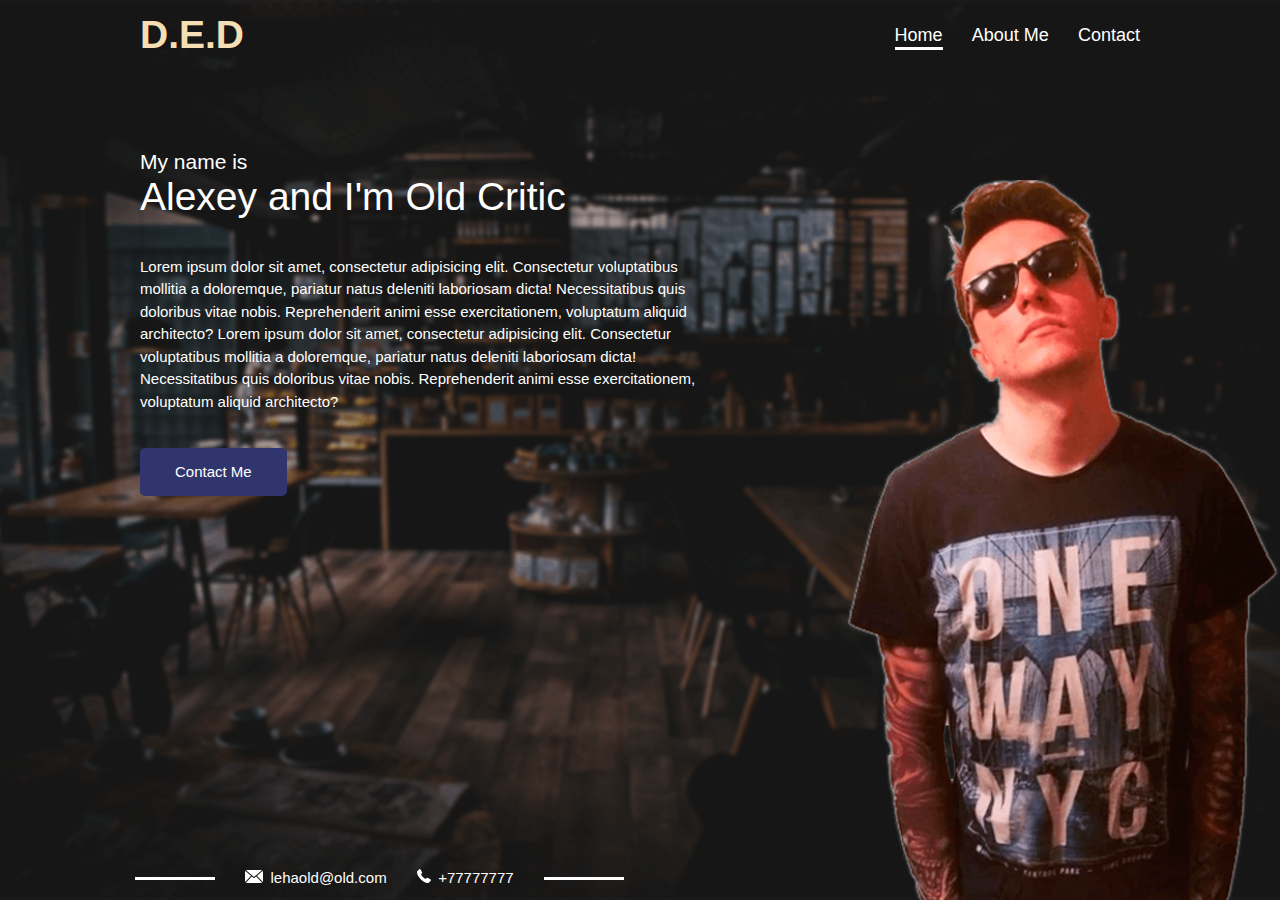
<file: index.html>
<!DOCTYPE html>
<html lang="en">
<head>
    <meta charset="UTF-8">
    <meta http-equiv="X-UA-Compatible" content="IE=edge">
    <meta name="viewport" content="width=device-width, initial-scale=1.0">
    <link rel="stylesheet" href="./css/normalize.css">
    <link rel="stylesheet" href="./css/reset.css">
    <link rel="stylesheet" href="./css/style.css">
    <meta name="description" content="Сайт о кофейном критике">
    <title>Alexey Old Critic</title>
</head>
<body>
    <!-- Page -->
    <div class="page">
        <header class="header">
            <div class="container">
                <!-- Header -->
                <div class="header-inner">
                    <div class="header-brand">D.E.D</div>
                    <nav class="header-nav">
                        <a href="#" class="nav-item active-line">Home</a>
                        <a href="about.html" class="nav-item">About Me</a>
                        <a href="contact.html" class="nav-item">Contact</a>
                    </nav>
                </div><!--/.header-inner-->
            </div><!--/.container-->
        </header>
    
        <main class="main-content">
            <div class="container">
                <!-- Content -->
                <div class="content">
                    <div class="content-header">
                        <h2 class="content-subtitle">My name is</h2>
                        <h1 class="content-title">Alexey and I'm Old Critic</h1>
                    </div>
                    <div class="content-text">
                        <p class="text">Lorem ipsum dolor sit amet, consectetur adipisicing elit. Consectetur voluptatibus mollitia a doloremque, pariatur natus deleniti laboriosam dicta! Necessitatibus quis doloribus vitae nobis. Reprehenderit animi esse exercitationem, voluptatum aliquid architecto?
                        Lorem ipsum dolor sit amet, consectetur adipisicing elit. Consectetur voluptatibus mollitia a doloremque, pariatur natus deleniti laboriosam dicta! Necessitatibus quis doloribus vitae nobis. Reprehenderit animi esse exercitationem, voluptatum aliquid architecto?
                        </p>
                    </div>
                    <a class="btn" href="contact.html">Contact Me</a>
                </div><!--/.content-->
            </div><!--/.container-->
        </main><!--/.main-content-->

        <footer class="footer">
            <div class="container">
                <div class="contacts">
                    <a class="contacts-link" href="mailto:ivladfe50991@gmail.com">
                        <img class="contacts-icon" src="./img/mail.png" alt="mail_icon">lehaold@old.com</a>
                    <a class="contacts-link" href="tel:+77777777">
                        <img class="contacts-icon" src="./img/tel.png" alt="mail_icon">+77777777</a>
                </div><!--/.contacts-->
            </div><!--/.container-->
        </footer>

        <!-- Img on page -->
        <img class="author" src="./img/ded-img.png" alt="Img">

    </div><!--/.page-->
</body>
</html>
</file>
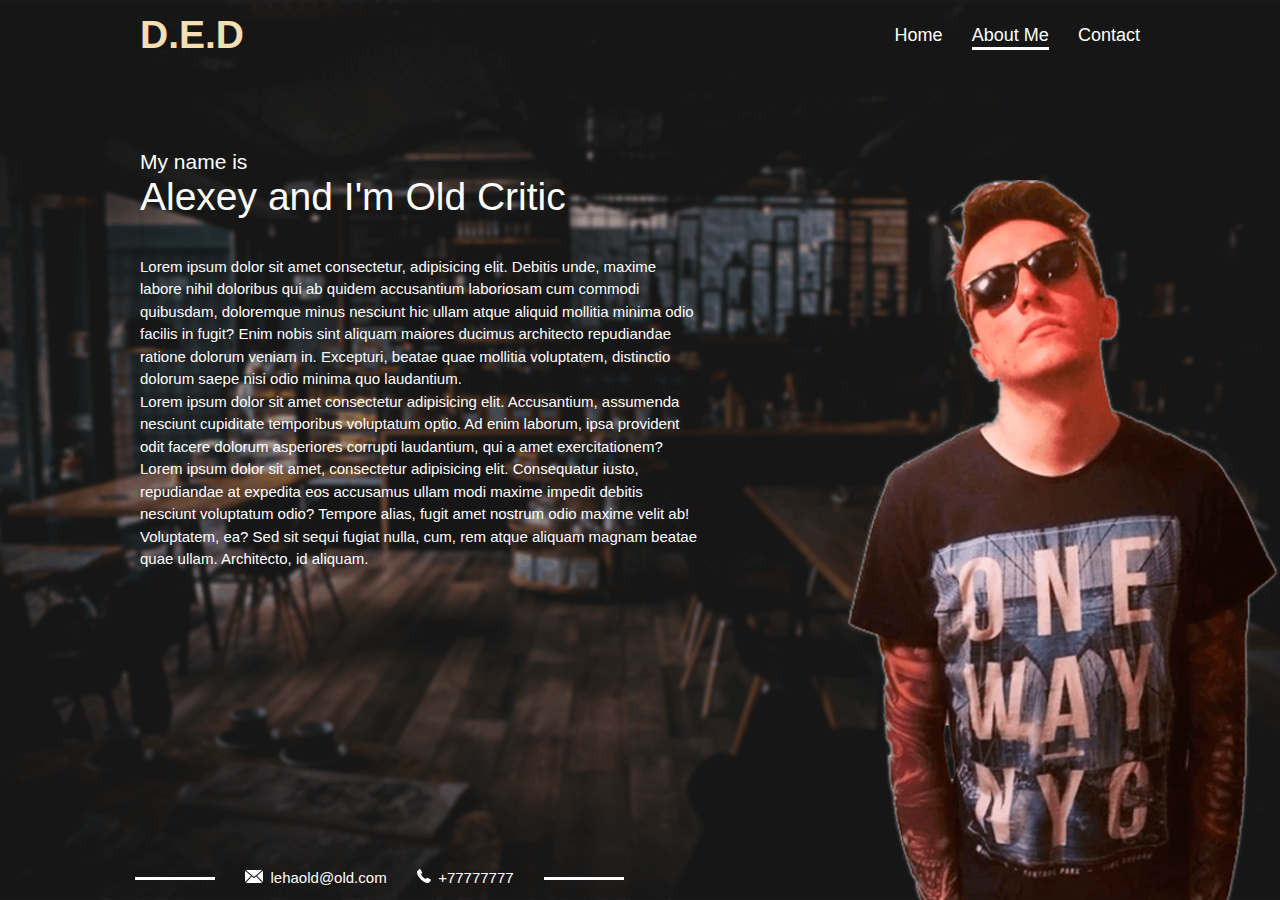
<file: about.html>
<!DOCTYPE html>
<html lang="en">
<head>
    <meta charset="UTF-8">
    <meta http-equiv="X-UA-Compatible" content="IE=edge">
    <meta name="viewport" content="width=device-width, initial-scale=1.0">
    <link rel="stylesheet" href="./css/normalize.css">
    <link rel="stylesheet" href="./css/reset.css">
    <link rel="stylesheet" href="./css/style.css">
    <title>About me</title>
</head>
<body>
    <div class="page">
        <header class="header">
            <div class="container">
                <div class="header-inner">
                    <div class="header-brand">D.E.D</div>
                    <nav class="header-nav">
                        <a href="index.html" class="nav-item">Home</a>
                        <a href="#" class="nav-item active-line">About Me</a>
                        <a href="contact.html" class="nav-item">Contact</a>
                    </nav>
                </div><!--/.header-inner-->
            </div><!--/.container-->
        </header>
    
        <main class="main-content">
            <div class="container">
                <!-- Content -->
                <div class="content">
                    <div class="content-header">
                        <h2 class="content-subtitle">My name is</h2>
                        <h1 class="content-title">Alexey and I'm Old Critic</h1>
                    </div><!--/.content-header-->
                    <div class="content-text">
                        <p class="text">
                            Lorem ipsum dolor sit amet consectetur, adipisicing elit. Debitis unde, maxime labore nihil doloribus qui ab quidem accusantium laboriosam cum commodi quibusdam, doloremque minus nesciunt hic ullam atque aliquid mollitia minima odio facilis in fugit? Enim nobis sint aliquam maiores ducimus architecto repudiandae ratione dolorum veniam in. Excepturi, beatae quae mollitia voluptatem, distinctio dolorum saepe nisi odio minima quo laudantium.
                        </p>
                        <p class="text">
                            Lorem ipsum dolor sit amet consectetur adipisicing elit. Accusantium, assumenda nesciunt cupiditate temporibus voluptatum optio. Ad enim laborum, ipsa provident odit facere dolorum asperiores corrupti laudantium, qui a amet exercitationem?
                        </p>
                        <p class="text">
                            Lorem ipsum dolor sit amet, consectetur adipisicing elit. Consequatur iusto, repudiandae at expedita eos accusamus ullam modi maxime impedit debitis nesciunt voluptatum odio? Tempore alias, fugit amet nostrum odio maxime velit ab! Voluptatem, ea? Sed sit sequi fugiat nulla, cum, rem atque aliquam magnam beatae quae ullam. Architecto, id aliquam.
                        </p>
                    </div><!--/.content-text-->
                </div><!--/.content-->
            </div><!--/.container-->
        </main><!--/.main-content-->

        <footer class="footer">
            <div class="container">
                <div class="contacts">
                    <a class="contacts-link" href="mailto:ivladfe50991@gmail.com">
                        <img class="contacts-icon" src="img/mail.png" alt="mail_icon">lehaold@old.com</a>
                    <a class="contacts-link" href="tel:+77777777">
                        <img class="contacts-icon" src="img/tel.png" alt="mail_icon">+77777777</a>
                </div><!--/.contacts-->
            </div><!--/.container-->
        </footer>
        
        <!-- Img on page -->
        <img class="author" src="img/ded-img.png" alt="Img">

    </div><!--/.page-->
</body>
</html>
</file>
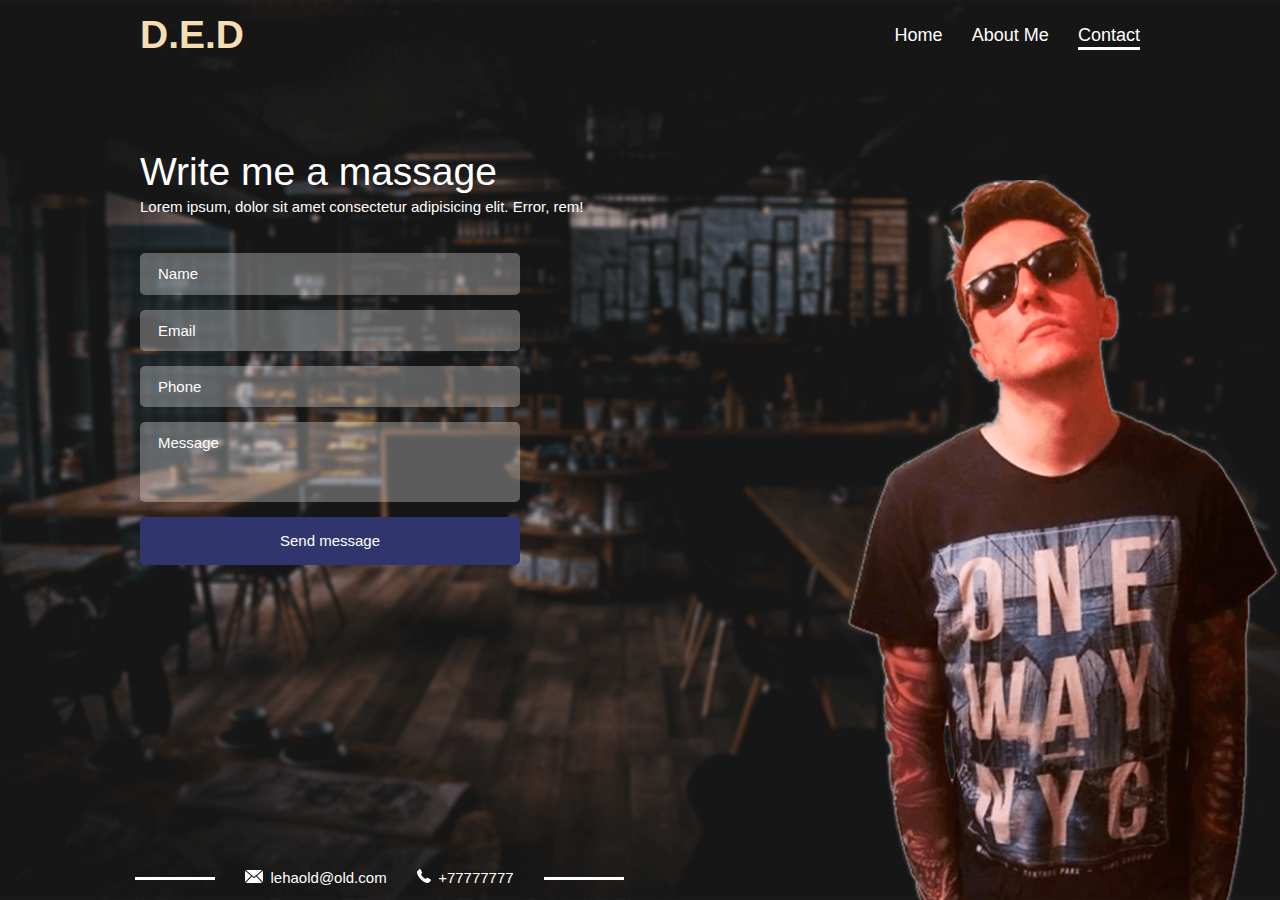
<file: contact.html>
<!DOCTYPE html>
<html lang="en">
<head>
    <meta charset="UTF-8">
    <meta http-equiv="X-UA-Compatible" content="IE=edge">
    <meta name="viewport" content="width=device-width, initial-scale=1.0">
    <link rel="stylesheet" href="./css/normalize.css">
    <link rel="stylesheet" href="./css/reset.css">
    <link rel="stylesheet" href="./css/style.css">
    <title>Contact Me</title>
</head>
<body>
    <!-- Page -->
    <div class="page">
        <header class="header">
            <div class="container">
                <div class="header-inner">
                    <div class="header-brand">D.E.D</div>
                    <nav class="header-nav">
                        <a href="index.html" class="nav-item">Home</a>
                        <a href="about.html" class="nav-item">About Me</a>
                        <a href="#" class="nav-item active-line">Contact</a>
                    </nav>
                </div><!--/.header-inner-->
            </div><!--/.container-->
        </header>
    
        <main class="main-content">
            <div class="container">
                <!-- Content -->
                <div class="content">
                    <div class="content-header">
                        <h1 class="content-title">Write me a massage</h1>
                        <p class="text">Lorem ipsum, dolor sit amet consectetur adipisicing elit. Error, rem!</p>
                    </div><!--/.content-header-->

                    <!-- Form Section -->
                    <form class="form" action="/" method="post">
                        <input class="input-form" type="text" name="input_text" placeholder="Name">
                        <input class="input-form" type="email" name="input_email" placeholder="Email">
                        <input class="input-form" type="tel" name="input_tel" placeholder="phone">
                        <textarea class="input-textarea" name="input-textarea" placeholder="message"></textarea>
                        <button class="btn btn-full" type="submit">Send message</button>
                    </form>

                </div><!--/.content-->
            </div><!--/.container-->
        </main><!--/.main-content-->

        <footer class="footer">
            <div class="container">
                <div class="contacts">
                    <a class="contacts-link" href="mailto:ivladfe50991@gmail.com">
                        <img class="contacts-icon" src="img/mail.png" alt="mail_icon">lehaold@old.com</a>
                    <a class="contacts-link" href="tel:+77777777">
                        <img class="contacts-icon" src="img/tel.png" alt="mail_icon">+77777777</a>
                </div><!--/.contacts-->
            </div><!--/.container-->
        </footer>

        <!-- Img on page -->
        <img class="author" src="img/ded-img.png" alt="Img">

    </div><!--/.page-->
</body>
</html>
</file>
<file: css/style.css>
/* Fonts
==================================== */

@font-face {
    font-family: 'Montserrat-Bold',sans-serif;
    src: url('../fonts/Montserrat-Bold.ttf') format("ttf");
    font-weight: 700;
}

@font-face {
    font-family: 'Montserrat-Medium',sans-serif;
    src: url('../fonts/Montserrat-Medium.ttf') format("ttf");
    font-weight: 600;
}

@font-face {
    font-family: 'Montserrat-Regular',sans-serif;
    src: url('../fonts/Montserrat-Regular.ttf') format("ttf");
    font-weight: 500;
}

*, 
*::before, 
*::after {
    box-sizing: border-box;
}

html {
    font-size: 15px;
    background-color: #3535388c;
}

body {
    font-family: 'Montserrat-Regular', sans-serif;
    font-size: 1rem;
    font-weight: 500;
    color: #fff;
}

/* Main Page Style
==================================== */

.page {
    width: 100%;
    height: 100vh;
    background: url('../img/main-bg.png') center no-repeat;
    background-size: cover;
    position: relative;
    overflow: hidden;
}

.container {
    max-width: 1000px;
    margin: 0 auto;
}

/* 
==================================== */

/*  Header Style
====================================*/

.header {
    padding: 1rem 0px;
    margin-bottom: 80px;
}

.header-inner {
    display: flex;
    justify-content: space-between;
    align-items: center;
}

.header-brand {
    font-family: 'Montserrat-Bold', sans-serif;
    font-size: 2.6rem;
    font-weight: 700;
    text-transform: uppercase;
    color: wheat;
}

/* Nav Style
==================================== */

.nav-item {
    margin-right: 25px;

    font-size: 1.2rem;
    font-weight: 500;
    text-decoration: none;
    text-transform: capitalize;
    color: white;

    transition: color 0.3s linear;
}

.nav-item:hover {
    color: #6d6b6b;
}

.nav-item.active-line {
    position: relative;
}

.nav-item.active-line::after {
    position: absolute;
    bottom: -5px;
    left: 0;
    content: "";

    width: 100%;
    height: 3px;

    background-color: #fff;
}

.nav-item:last-child {
    margin-right: 0px;
}

/* End Nav Style
==================================== */

/* Content Style (Main Section)
==================================== */

.content {
    max-width: 560px;
}

.content-header {
    margin-bottom: 35px;
}

.content-subtitle {
    font-family: 'Montserrat-Medium',sans-serif;
    font-size: 1.4rem;
    line-height: 1.2;
    font-weight: 300;
}

.content-title {
    font-family: 'Montserrat-Bold',sans-serif;
    font-size: 2.6rem;
    font-weight: 500;
    line-height: 1.2;
}

.content-text {
    margin-bottom: 35px;
}

/* Text Style
==================================== */
.text {
    font-family: 'Montserrat-Regular', sans-serif;
    font-size: 1rem;
    line-height: 1.5;
    font-weight: 500;
    color: #fff;
}

/* Button Style
==================================== */

.btn {
    display: inline-block;
    padding: 15px 35px;
    margin-bottom: 20px;
    font-family: 'Montserrat-Bold', sans-serif;
    font-size: 1rem;
    font-weight: 500;
    line-height: 1.2;
    text-decoration: none;
    color: #fff;

    background-color: #30366d;
    border: none;
    border-radius: 5px;
    cursor: pointer;
    
    transition: background-color 0.4s linear, outline 0.4s linear;
}

.btn-full {
    display: block;
    width: 100%;
}

.btn:hover {
    background-color: #3f4366;
}

.btn:focus {
    outline: 3px solid #55565f;
}

/* End Button Style
==================================== */

/* Footer Style (Footer Section)
==================================== */

.footer{
    position: absolute;
    width: 100%;
    bottom: 15px;
    left: 0;
}

/* Footer Contacts Style
==================================== */

.contacts {
    display: flex;
    align-items: center;
    margin-left: 7rem;

    position: relative;
}

.contacts-link {
    position: relative;

    margin-right: 2rem;

    font-family: 'Montserrat-Medium', sans-serif;
    font-size: 1rem;
    font-weight: 500;
    text-decoration: none;
    color: #fff;
}

.contacts-link:first-child:before {
    display: block;
    width: 80px;
    height: 3px;
    margin-right: 2rem;

    position: absolute;
    bottom: 5px;
    right: 100%;
    content: "";

    background-color: #fff;
}

.contacts-link:last-child::after {
    display: block;
    width: 80px;
    height: 3px;
    margin-left: 2rem;

    position: absolute;
    bottom: 5px;
    left: 100%;
    content: "";

    background-color: #fff;

} 

.contacts-link:hover {
    text-decoration: underline;
}

.contacts-link:last-child {
    margin-right: 0px;
}

.contacts-icon {
    margin-right: 0.5rem;
}

/* End Footer/Contact Style 
====================================*/



/* Img author
==================================== */

.author{
    height: 80%;

    position: absolute;
    bottom: 0;
    right: 0;
}

/* Form, input Style
====================================  */

.form {
    width: 100%;
    max-width: 380px;
}

.input-form, .input-textarea {
    display: block;
    width: 100%;
    padding: 12px 18px;
    margin-bottom: 1rem;

    font-family: inherit;
    font-size: 1rem;
    font-weight: 500;
    color: #fff;

    background-color: rgba(255, 255, 255, 0.3);
    border: none;
    border-radius: 5px;
    transition: outline 0.3s linear;
}

.input-textarea {
    height: 80px;
    resize: none;
    transition: outline 0.3s linear;
}

.input-form::placeholder,
.input-textarea::placeholder {
    text-transform: capitalize;
    color: #fff;
}

.input-form:focus,
.input-textarea:focus {
    outline: 3px solid #414141;
}

/* Media Height
====================================  */


@media (min-height: 200px) {
    .footer {
        position: static;
    }
}

@media (min-height: 600px) {
    .footer {
        position: absolute;
    }
}

/* Media Width
====================================  */

@media (max-width: 1200px) {

    .container {
        width: 1140px;
    }
    
}


@media (max-width: 1199px) {

    .container {
        width: 960px;
    }

    .author {
        right: -100px;
    }
}

@media (max-width: 991px) {

    .container {
        width: 720px;
    }
    .page {
        min-height: 100vh;
        height: auto;
    }

    .content-header {
        width: 100%;
        text-align: center;
    }

    .content {
        max-width: none;

        text-align: center;
    }

    .content-text {
        text-align: justify;
    }

    .form {
        margin: 0 auto;
    }

    .contacts {
        flex-direction: column;
        margin-left: 0;

        text-align: center;
    }

    .contacts-link {
        margin-right: 0;
        margin-bottom: 10px;
    }

    .contacts-link:first-child:before {
        display: none;
    }

    .contacts-link:last-child:after {
        display: none;
    }

    .author {
        display: none;
    }
}

/* Media Tablet
====================================  */

@media (max-width: 776px) {

    .container {
        width: 540px;
    }

    .content-header {
        text-align: center;
    }

    .main-content {
        text-align: justify;
    }

    .contacts {
        flex-direction: column;
        margin-left: 0;

        text-align: center;
    }

    .contacts-link {
        margin-right: 0;
        margin-bottom: 10px;
    }

    .contacts-link:first-child:before {
        display: none;
    }

    .contacts-link:last-child:after {
        display: none;
    }

    .author {
        display: none;
    }
}

/* Media Smartphone
====================================  */

@media (max-width: 575px) {

    .container {
        width: 100%;
        padding: 0 1rem;
    }

    .header {
        margin-bottom: 40px;
    }

    .content-title {
        font-size: 1.8rem;
    }

    .footer {
        position: static;
    }

}

@media (max-width: 375px) {

    .container {
        width: 100%;
        padding: 0 1rem;
    }

    .header {
        margin-bottom: 20px;
    }

    .header-inner {
        display: flex;
        flex-direction: column;
        align-items: center;
    }

    .header-brand {
        margin-bottom: 20px;
    }

    .footer {
        position: static;
    }
}
</file>
